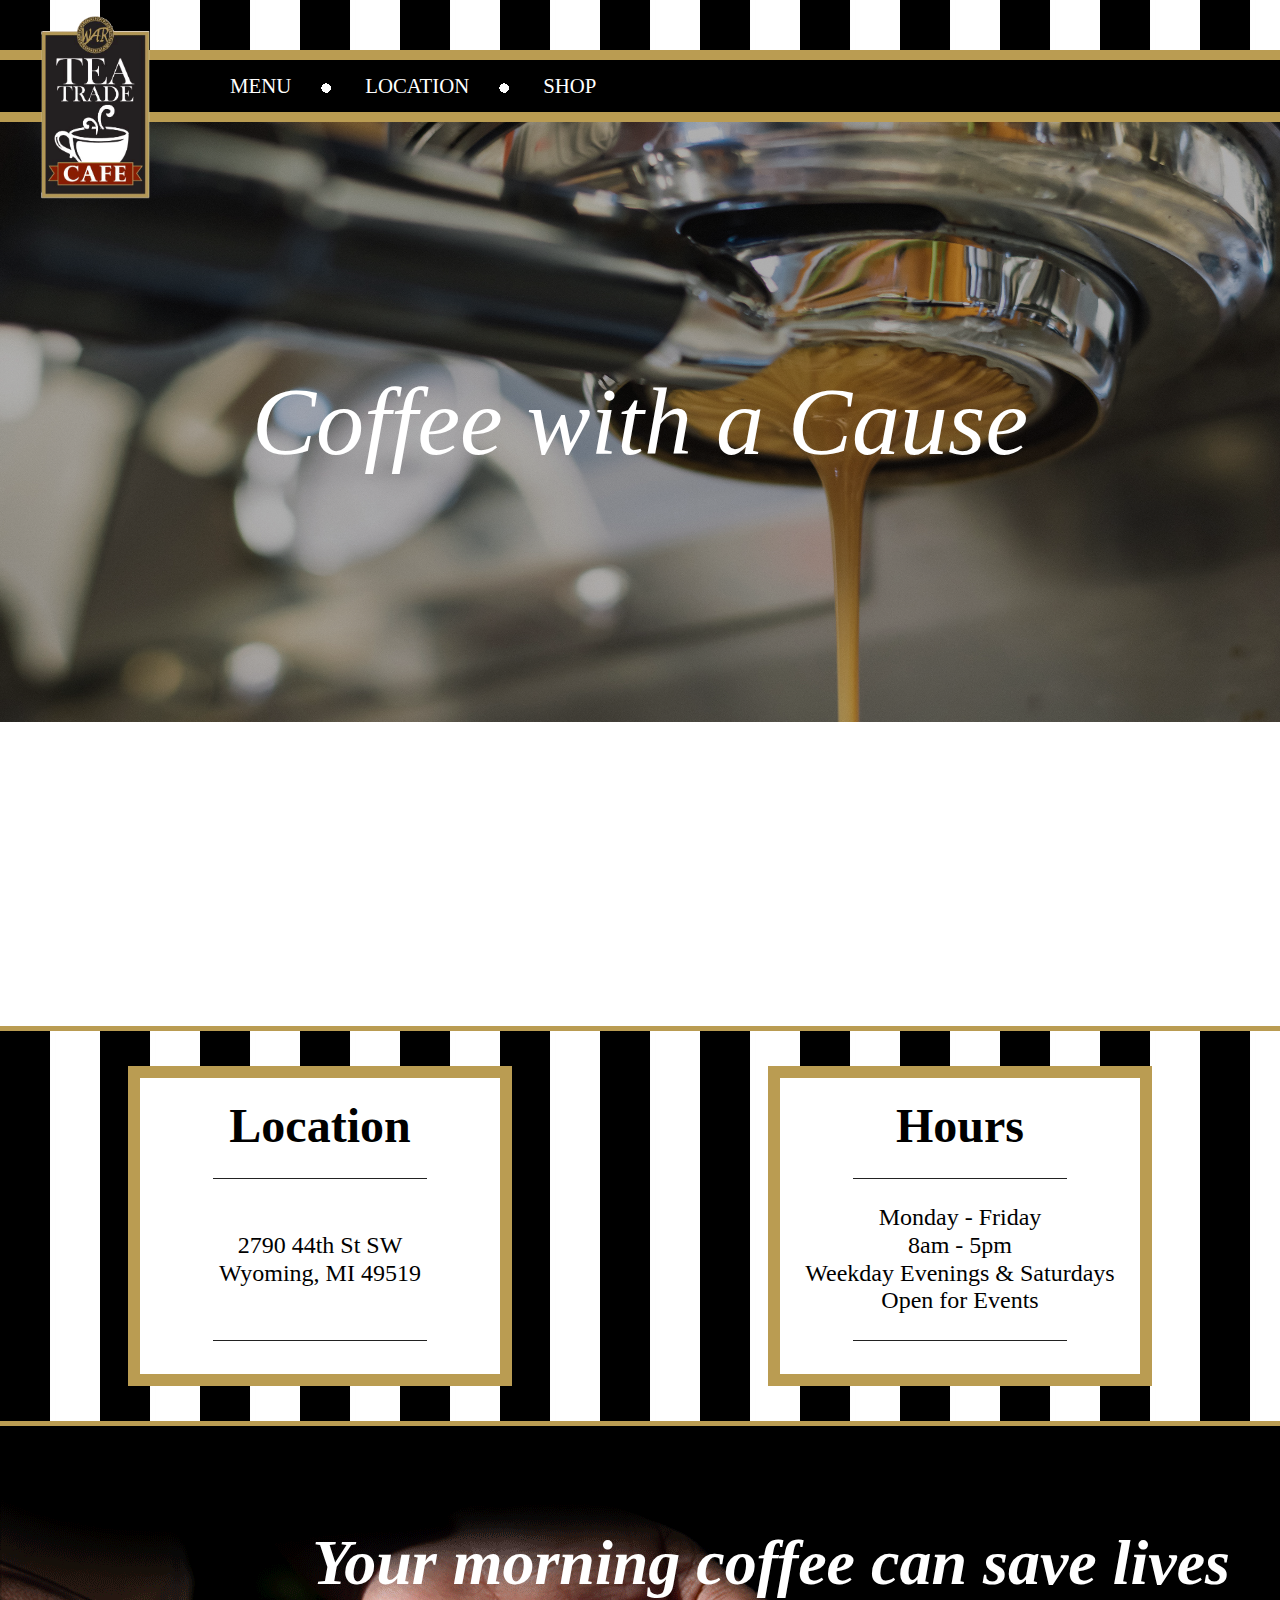
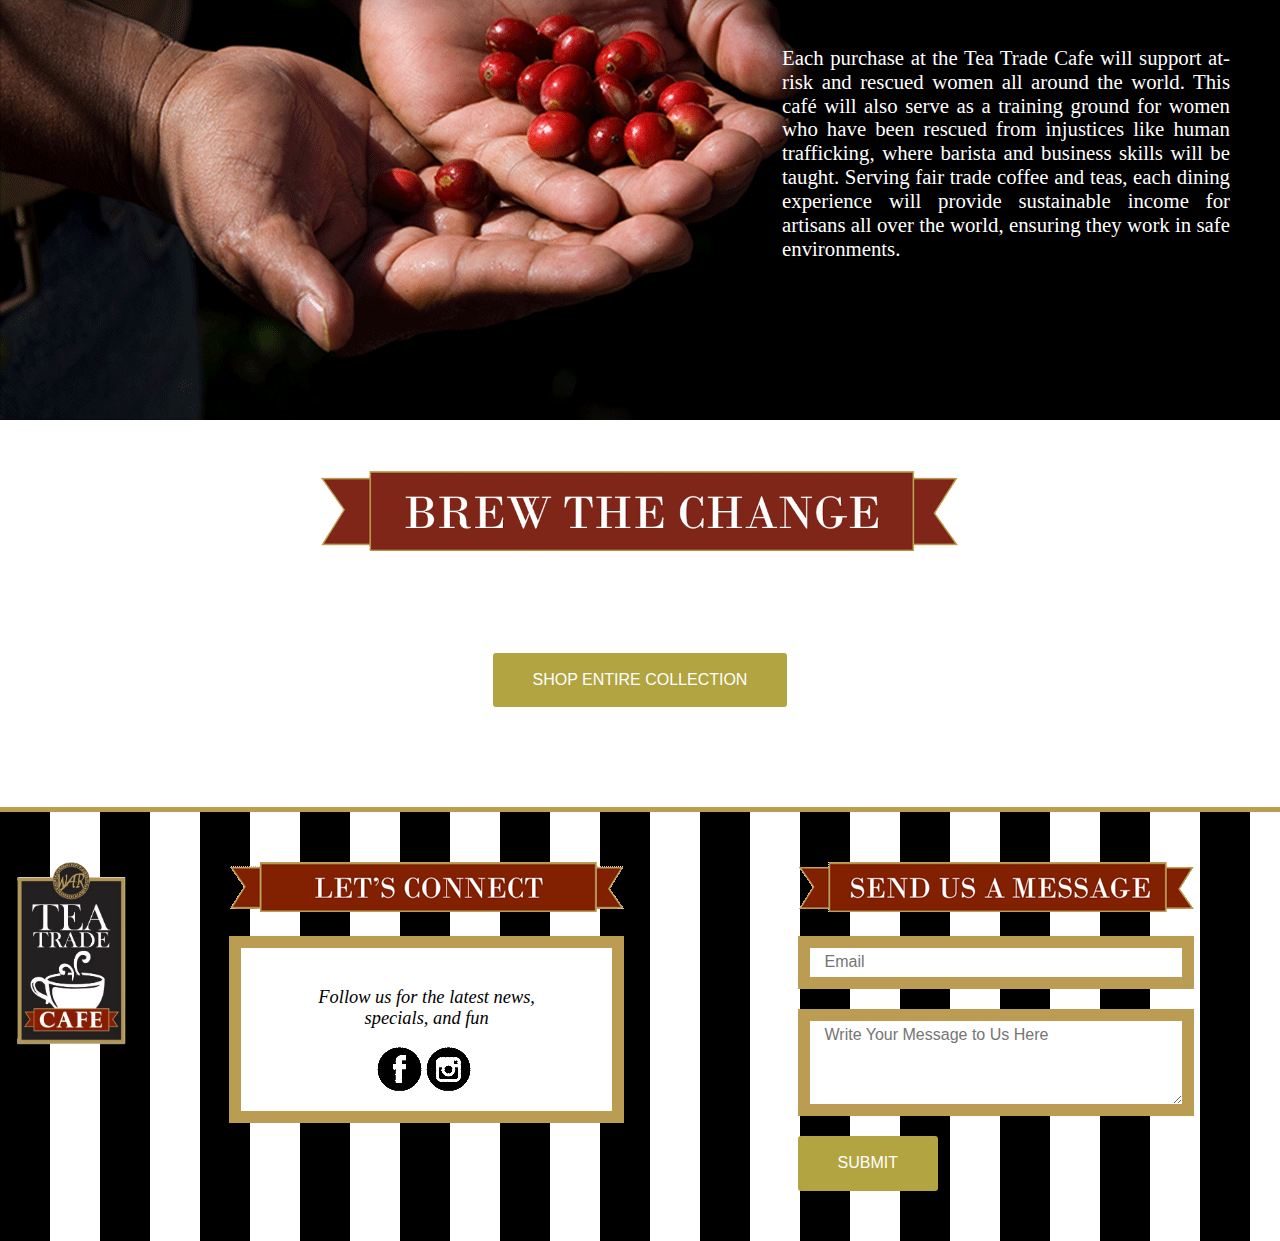
<file: index.html>
<!DOCTYPE html>
<html>
<head>
	<title>Tea Trade Cafe</title>
	<meta name="viewport" content="width=device-width, initial-scale=1">
	<link rel="stylesheet" type="text/css" href="./assets/style.css">
</head>
<body>
	<header>
		<div class="stripe-pattern" height="100px">&nbsp;</div><div class="clearfix"></div>
		<hr><hr>
		<a href="index.html"><img id="logo" src="./assets/logo.png"></a>
		<div class="nav">
			<ul>
				<li><a href="./assets/menu.pdf" target="_blank">menu</a></li>
				<li id="nav-loc"><a href="#loc-hrs-bar">Location</a></li>
				<li><a href="shop.html">shop</a></li>
			</ul>
		</div>
		<hr><hr>
	</header>
	<section id="main-page-hero">
		<h1 id="hero-title">Coffee with a Cause</h1>
	</section>
	<section>
		<iframe src="https://www.google.com/maps/embed?pb=!1m18!1m12!1m3!1d2923.462449003281!2d-85.7355346843737!3d42.88418890983237!2m3!1f0!2f0!3f0!3m2!1i1024!2i768!4f13.1!3m3!1m2!1s0x8819b0e7aa9cebf1%3A0xdd3fcd7eb5fabba3!2sTea+Trade+Cafe!5e0!3m2!1sen!2sus!4v1507557930012" width="2000" height="300" frameborder="0" style="border:0" allowfullscreen></iframe>
		<hr>
		<div id="loc-hrs-bar" class="stripe-pattern">

			<div id="loc" class="white-box">
				<h2 style="text-align: center;">Location</h2>
				<hr class="thin-hr">
				<p style="text-align: center; font-size: 1.5rem;">&nbsp;<br>2790 44th St SW<br>Wyoming, MI 49519<br>&nbsp;</p>
				<hr class="thin-hr">
			</div>
			
			<div id="hrs" class="white-box">
				<h2 style="text-align: center;">Hours</h2>
				<hr class="thin-hr">
				<p style="text-align: center; font-size: 1.5rem;">Monday - Friday<br>8am - 5pm<br>Weekday Evenings & Saturdays<br>Open for Events</p>
				<hr class="thin-hr">
			</div>

		</div><div class="clearfix"></div>
		<hr>
	</section>
	<section id="mission-bar">
		<h3 id="mission-title">Your morning coffee can save lives</h3>
		<p id="mission-p">Each purchase at the Tea Trade Cafe will support at-risk and rescued women all around the world. This café will also serve as a training ground for women who have been rescued from injustices like human trafficking, where barista and business skills will be taught. Serving fair trade coffee and teas, each dining experience will provide sustainable income for artisans all over the world, ensuring they work in safe environments.</p>
		<div class="clearfix">&nbsp;</div>
	</section>
	<section id="shop">
		<img id="brew-the-change" src="./assets/brew-the-change.png">
		<div id='collection-component-fabf7715671'></div>
		<a href="/shop.html" style="display: flex; justify-content: center;"><button>Shop Entire Collection</button></a>
	</section>
  <hr>
  <footer class="stripe-pattern">
    <img id="footerlogo" src="./assets/logo.png">

    <div id="lets-connect">
      <img src="./assets/lets-connect.png">
      <div class="white-box" style="margin-top: 20px;">
        <p style="font-style: italic; text-align: center;font-size: 1.15rem;">Follow us for the latest news,<br>specials, and fun</p>
        <div id="social-media">
          <a id="fb-icon" href="http://www.facebook.com/TeaTradeCafe/"><img src="./assets/fb-icon.png"></a>
          <a href="http://www.instagram.com/teatradecafe/"><img src="./assets/ig-icon.png"></a>
        </div>
      </div>
    </div>

    <div id="message-us">
      <img src="./assets/message.png">
      <form method="post" action="contact-submit.php" id="message-form"> 
        <input type="email" name="Email" placeholder="Email">
        <textarea name="Message" form="message-form" placeholder="Write Your Message to Us Here" rows="4"></textarea>
        <input type="submit" name="submit" value="Submit">
      </form>
    </div>

  </footer>
</body>



<script type="text/javascript">
/*<![CDATA[*/

(function () {
  var scriptURL = 'https://sdks.shopifycdn.com/buy-button/latest/buy-button-storefront.min.js';
  if (window.ShopifyBuy) {
    if (window.ShopifyBuy.UI) {
      ShopifyBuyInit();
    } else {
      loadScript();
    }
  } else {
    loadScript();
  }

  function loadScript() {
    var script = document.createElement('script');
    script.async = true;
    script.src = scriptURL;
    (document.getElementsByTagName('head')[0] || document.getElementsByTagName('body')[0]).appendChild(script);
    script.onload = ShopifyBuyInit;
  }

  function ShopifyBuyInit() {
    var client = ShopifyBuy.buildClient({
      domain: 'wardev.myshopify.com',
      apiKey: '008a7b8987ec535ece1b5a90679d0eb6',
      appId: '6',
    });

    ShopifyBuy.UI.onReady(client).then(function (ui) {
      ui.createComponent('collection', {
        id: 23827054624,
        node: document.getElementById('collection-component-fabf7715671'),
        moneyFormat: '%24%7B%7Bamount%7D%7D',
        options: {
  "product": {
    "variantId": "all",
    "contents": {
      "imgWithCarousel": false,
      "variantTitle": false,
      "description": false,
      "buttonWithQuantity": false,
      "quantity": false
    },
    "styles": {
      "product": {
        "@media (min-width: 601px)": {
          "max-width": "calc(25% - 20px)",
          "margin-left": "20px",
          "margin-bottom": "50px"
        }
      },
      "button": {
        "background-color": "#b1a441",
        "font-family": "Raleway, sans-serif",
        ":hover": {
          "background-color": "#9f943b"
        },
        "font-weight": "normal",
        ":focus": {
          "background-color": "#9f943b"
        }
      },
      "variantTitle": {
        "font-family": "Raleway, sans-serif",
        "font-weight": "normal"
      },
      "title": {
        "font-family": "Garamond, serif",
        "font-weight": "normal"
      },
      "description": {
        "font-family": "Raleway, sans-serif",
        "font-weight": "normal"
      },
      "price": {
        "font-family": "Raleway, sans-serif",
        "font-weight": "normal"
      },
      "compareAt": {
        "font-family": "Raleway, sans-serif",
        "font-weight": "normal"
      }
    },
    "googleFonts": [
      "Raleway",
      "Raleway",
      "Raleway",
      "Raleway",
      "Raleway"
    ]
  },
  "cart": {
    "contents": {
      "button": true
    },
    "styles": {
      "button": {
        "background-color": "#b1a441",
        "font-family": "Raleway, sans-serif",
        ":hover": {
          "background-color": "#9f943b"
        },
        "font-weight": "normal",
        ":focus": {
          "background-color": "#9f943b"
        }
      },
      "footer": {
        "background-color": "#ffffff"
      }
    },
    "googleFonts": [
      "Raleway"
    ]
  },
  "modalProduct": {
    "contents": {
      "img": false,
      "imgWithCarousel": true,
      "variantTitle": false,
      "buttonWithQuantity": true,
      "button": false,
      "quantity": false
    },
    "styles": {
      "product": {
        "@media (min-width: 601px)": {
          "max-width": "100%",
          "margin-left": "0px",
          "margin-bottom": "0px"
        }
      },
      "button": {
        "background-color": "#b1a441",
        "font-family": "Raleway, sans-serif",
        ":hover": {
          "background-color": "#9f943b"
        },
        "font-weight": "normal",
        ":focus": {
          "background-color": "#9f943b"
        }
      },
      "variantTitle": {
        "font-family": "Raleway, sans-serif",
        "font-weight": "normal"
      },
      "title": {
        "font-family": "Garamond, serif",
        "font-weight": "normal"
      },
      "description": {
        "font-family": "Raleway, sans-serif",
        "font-weight": "normal"
      },
      "price": {
        "font-family": "Raleway, sans-serif",
        "font-weight": "normal"
      },
      "compareAt": {
        "font-family": "Raleway, sans-serif",
        "font-weight": "normal"
      }
    },
    "googleFonts": [
      "Raleway",
      "Raleway",
      "Raleway",
      "Raleway",
      "Raleway"
    ]
  },
  "toggle": {
    "styles": {
      "toggle": {
        "font-family": "Raleway, sans-serif",
        "background-color": "#b1a441",
        ":hover": {
          "background-color": "#9f943b"
        },
        "font-weight": "normal",
        ":focus": {
          "background-color": "#9f943b"
        }
      }
    },
    "googleFonts": [
      "Raleway"
    ]
  },
  "option": {
    "styles": {
      "label": {
        "font-family": "Raleway, sans-serif"
      },
      "select": {
        "font-family": "Raleway, sans-serif"
      }
    },
    "googleFonts": [
      "Raleway",
      "Raleway"
    ]
  },
  "productSet": {
    "styles": {
      "products": {
        "@media (min-width: 601px)": {
          "margin-left": "-20px"
        }
      }
    }
  }
}
      });
    });
  }
})();
/*]]>*/
</script>
</html>
</file>
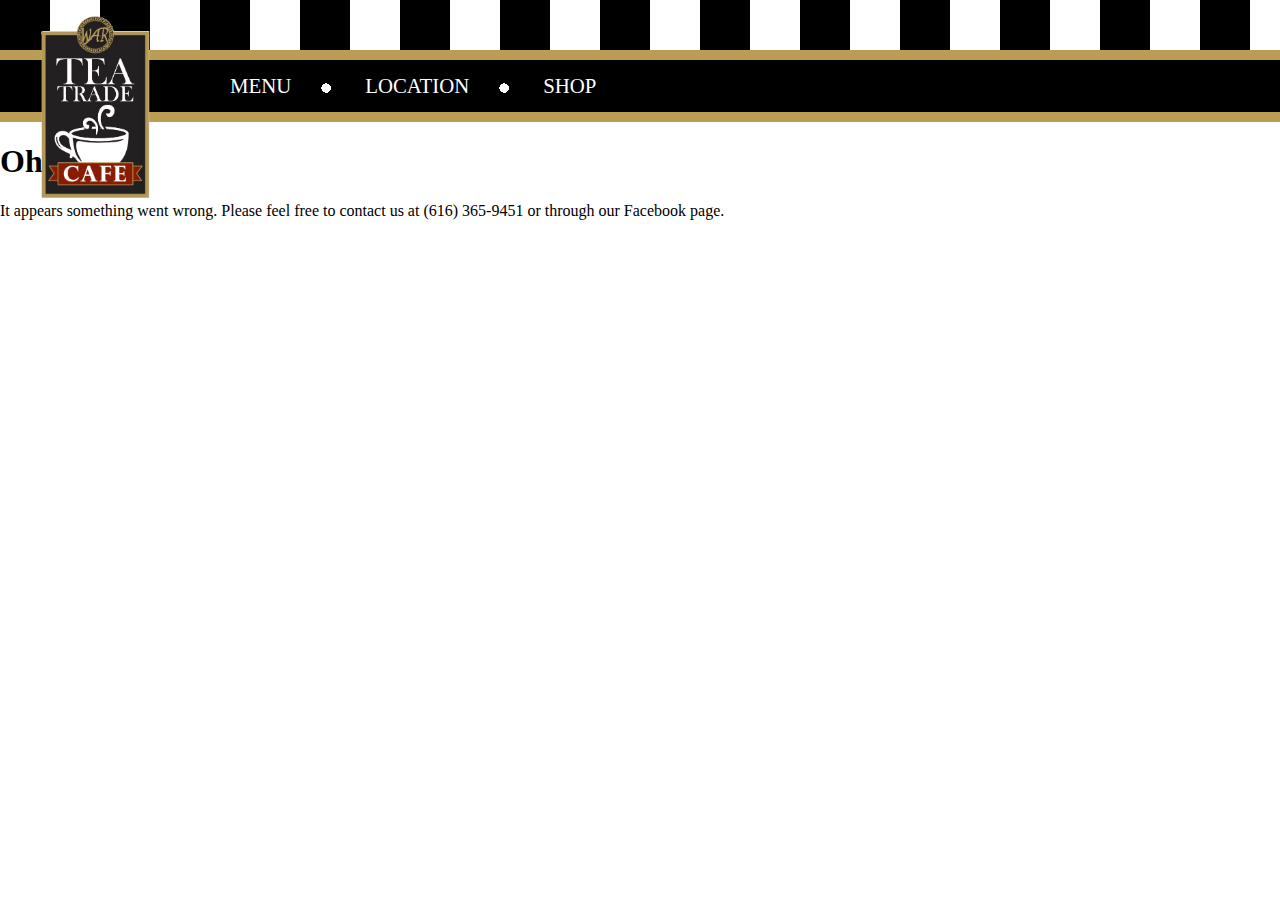
<file: contact-error.html>
<!DOCTYPE html>
<html>
<head>
	<title>Tea Trade Cafe</title>
	<meta name="viewport" content="width=device-width, initial-scale=1">
	<link rel="stylesheet" type="text/css" href="./assets/style.css">
</head>
<body>
	<header>
		<div class="stripe-pattern" height="100px">&nbsp;</div><div class="clearfix"></div>
		<hr><hr>
		<img id="logo" src="./assets/logo.png">
		<div class="nav">
			<ul>
				<li><a href="menu.html">menu</a></li>
				<li><a href="#loc-hrs-bar">Location</a></li>
				<li><a href="#shop">shop</a></li>
			</ul>
		</div>
		<hr><hr>
	</header>
	<h1>Oh no!</h1>
	<p>It appears something went wrong. Please feel free to contact us at (616) 365-9451 or through our <a href="http://www.facebook.com/TeaTradeCafe/">Facebook page</a>.</p>
</file>
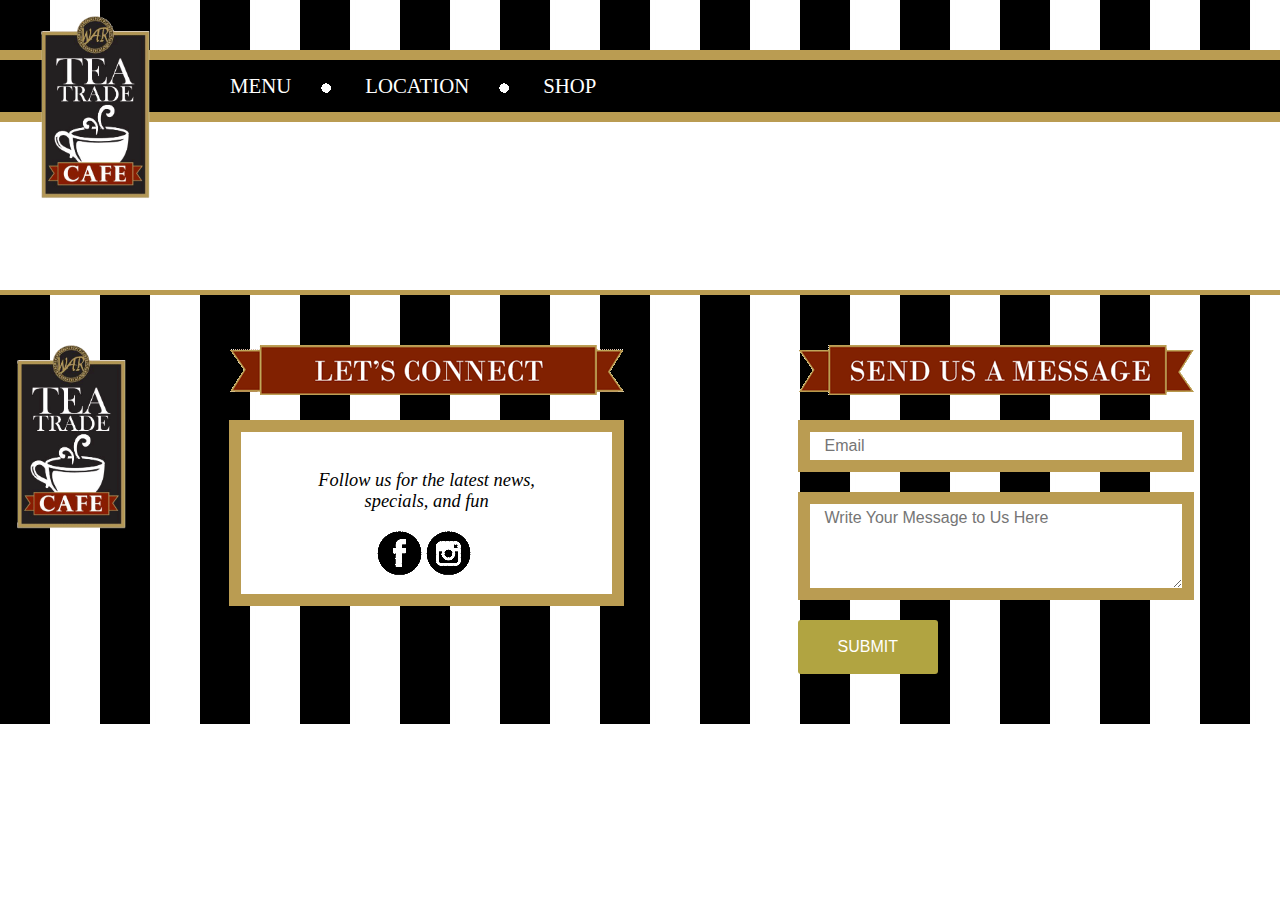
<file: shop.html>
<!DOCTYPE html>
<html>
<head>
	<title>Tea Trade Cafe</title>
	<meta name="viewport" content="width=device-width, initial-scale=1">
	<link rel="stylesheet" type="text/css" href="./assets/style.css">
</head>
<body>
	<header>
		<div class="stripe-pattern" height="100px">&nbsp;</div><div class="clearfix"></div>
		<hr><hr>
		<a href="index.html"><img id="logo" src="./assets/logo.png"></a>
		<div class="nav">
			<ul>
				<li><a href="./assets/menu.pdf" target="_blank">menu</a></li>
				<li><a href="index.html?#loc-hrs-bar">Location</a></li>
				<li id="nav-loc"><a href="shop.html">shop</a></li>
			</ul>
		</div>
		<hr><hr>
	</header>
	<div class="clearfix">&nbsp;</div>
	<div style="height: 100px;">&nbsp;</div>
	<section style="padding: 25px;">
		<div id='collection-component-06743840a6b'></div>
	</section>
	<hr>
  	<footer class="stripe-pattern">
    <img id="footerlogo" src="./assets/logo.png">

    <div id="lets-connect">
      <img src="./assets/lets-connect.png">
      <div class="white-box" style="margin-top: 20px;">
        <p style="font-style: italic; text-align: center;font-size: 1.15rem;">Follow us for the latest news,<br>specials, and fun</p>
        <div id="social-media">
          <a id="fb-icon" href="http://www.facebook.com/TeaTradeCafe/"><img src="./assets/fb-icon.png"></a>
          <a href="http://www.instagram.com/teatradecafe/"><img src="./assets/ig-icon.png"></a>
        </div>
      </div>
    </div>

    <div id="message-us">
      <img src="./assets/message.png">
      <form method="post" action="contact-submit.php" id="message-form"> 
        <input type="email" name="Email" placeholder="Email">
        <textarea name="Message" form="message-form" placeholder="Write Your Message to Us Here" rows="4"></textarea>
        <input type="submit" name="submit" value="Submit">
      </form>
    </div>

  </footer>
</body>
<script type="text/javascript">
/*<![CDATA[*/

(function () {
  var scriptURL = 'https://sdks.shopifycdn.com/buy-button/latest/buy-button-storefront.min.js';
  if (window.ShopifyBuy) {
    if (window.ShopifyBuy.UI) {
      ShopifyBuyInit();
    } else {
      loadScript();
    }
  } else {
    loadScript();
  }

  function loadScript() {
    var script = document.createElement('script');
    script.async = true;
    script.src = scriptURL;
    (document.getElementsByTagName('head')[0] || document.getElementsByTagName('body')[0]).appendChild(script);
    script.onload = ShopifyBuyInit;
  }

  function ShopifyBuyInit() {
    var client = ShopifyBuy.buildClient({
      domain: 'wardev.myshopify.com',
      apiKey: '008a7b8987ec535ece1b5a90679d0eb6',
      appId: '6',
    });

    ShopifyBuy.UI.onReady(client).then(function (ui) {
      ui.createComponent('collection', {
        id: 298896195,
        node: document.getElementById('collection-component-06743840a6b'),
        moneyFormat: '%24%7B%7Bamount%7D%7D',
        options: {
  "product": {
    "variantId": "all",
    "contents": {
      "imgWithCarousel": false,
      "variantTitle": false,
      "description": false,
      "buttonWithQuantity": false,
      "quantity": false
    },
    "styles": {
      "product": {
        "@media (min-width: 601px)": {
          "max-width": "calc(25% - 20px)",
          "margin-left": "20px",
          "margin-bottom": "50px"
        }
      },
      "button": {
        "background-color": "#b1a441",
        "font-family": "Raleway, sans-serif",
        ":hover": {
          "background-color": "#9f943b"
        },
        "font-weight": "normal",
        ":focus": {
          "background-color": "#9f943b"
        }
      },
      "variantTitle": {
        "font-family": "Raleway, sans-serif",
        "font-weight": "normal"
      },
      "title": {
        "font-family": "Raleway, sans-serif",
        "font-weight": "normal"
      },
      "description": {
        "font-family": "Raleway, sans-serif",
        "font-weight": "normal"
      },
      "price": {
        "font-family": "Raleway, sans-serif",
        "font-weight": "normal"
      },
      "compareAt": {
        "font-family": "Raleway, sans-serif",
        "font-weight": "normal"
      }
    },
    "googleFonts": [
      "Raleway",
      "Raleway",
      "Raleway",
      "Raleway",
      "Raleway",
      "Raleway"
    ]
  },
  "cart": {
    "contents": {
      "button": true
    },
    "styles": {
      "button": {
        "background-color": "#b1a441",
        "font-family": "Raleway, sans-serif",
        ":hover": {
          "background-color": "#9f943b"
        },
        "font-weight": "normal",
        ":focus": {
          "background-color": "#9f943b"
        }
      },
      "footer": {
        "background-color": "#ffffff"
      }
    },
    "googleFonts": [
      "Raleway"
    ]
  },
  "modalProduct": {
    "contents": {
      "img": false,
      "imgWithCarousel": true,
      "variantTitle": false,
      "buttonWithQuantity": true,
      "button": false,
      "quantity": false
    },
    "styles": {
      "product": {
        "@media (min-width: 601px)": {
          "max-width": "100%",
          "margin-left": "0px",
          "margin-bottom": "0px"
        }
      },
      "button": {
        "background-color": "#b1a441",
        "font-family": "Raleway, sans-serif",
        ":hover": {
          "background-color": "#9f943b"
        },
        "font-weight": "normal",
        ":focus": {
          "background-color": "#9f943b"
        }
      },
      "variantTitle": {
        "font-family": "Raleway, sans-serif",
        "font-weight": "normal"
      },
      "title": {
        "font-family": "Raleway, sans-serif",
        "font-weight": "normal"
      },
      "description": {
        "font-family": "Raleway, sans-serif",
        "font-weight": "normal"
      },
      "price": {
        "font-family": "Raleway, sans-serif",
        "font-weight": "normal"
      },
      "compareAt": {
        "font-family": "Raleway, sans-serif",
        "font-weight": "normal"
      }
    },
    "googleFonts": [
      "Raleway",
      "Raleway",
      "Raleway",
      "Raleway",
      "Raleway",
      "Raleway"
    ]
  },
  "toggle": {
    "styles": {
      "toggle": {
        "font-family": "Raleway, sans-serif",
        "background-color": "#b1a441",
        ":hover": {
          "background-color": "#9f943b"
        },
        "font-weight": "normal",
        ":focus": {
          "background-color": "#9f943b"
        }
      }
    },
    "googleFonts": [
      "Raleway"
    ]
  },
  "option": {
    "styles": {
      "label": {
        "font-family": "Raleway, sans-serif"
      },
      "select": {
        "font-family": "Raleway, sans-serif"
      }
    },
    "googleFonts": [
      "Raleway",
      "Raleway"
    ]
  },
  "productSet": {
    "styles": {
      "products": {
        "@media (min-width: 601px)": {
          "margin-left": "-20px"
        }
      }
    }
  }
}
      });
    });
  }
})();
/*]]>*/
</script>
</html>
</file>
<file: assets/style.css>
/*TEA TRADE CAFE*/
/*
/ TOC
/  1. Normalize
/  2. Base
/  3. Layout
/  4. Typography
/  5. Media
/  6. 
*/

/*//////////////////////////////////////////////////////
///////////// Normalize ////////////////////////////////
//////////////////////////////////////////////////////*/

/*! normalize.css v7.0.0 | MIT License | github.com/necolas/normalize.css */

/* Document
   ========================================================================== */

/**
 * 1. Correct the line height in all browsers.
 * 2. Prevent adjustments of font size after orientation changes in
 *    IE on Windows Phone and in iOS.
 */

html {
  line-height: 1.15; /* 1 */
  -ms-text-size-adjust: 100%; /* 2 */
  -webkit-text-size-adjust: 100%; /* 2 */
}

/* Sections
   ========================================================================== */

/**
 * Remove the margin in all browsers (opinionated).
 */

body {
  margin: 0;
}

/**
 * Add the correct display in IE 9-.
 */

article,
aside,
footer,
header,
nav,
section {
  display: block;
}

/**
 * Correct the font size and margin on `h1` elements within `section` and
 * `article` contexts in Chrome, Firefox, and Safari.
 */

h1 {
  font-size: 2em;
  margin: 0.67em 0;
}

/* Grouping content
   ========================================================================== */

/**
 * Add the correct display in IE 9-.
 * 1. Add the correct display in IE.
 */

figcaption,
figure,
main { /* 1 */
  display: block;
}

/**
 * Add the correct margin in IE 8.
 */

figure {
  margin: 1em 40px;
}

/**
 * 1. Add the correct box sizing in Firefox.
 * 2. Show the overflow in Edge and IE.
 */

hr {
  box-sizing: content-box; /* 1 */
  height: 0; /* 1 */
  overflow: visible; /* 2 */
}

/**
 * 1. Correct the inheritance and scaling of font size in all browsers.
 * 2. Correct the odd `em` font sizing in all browsers.
 */

pre {
  font-family: monospace, monospace; /* 1 */
  font-size: 1em; /* 2 */
}

/* Text-level semantics
   ========================================================================== */

/**
 * 1. Remove the gray background on active links in IE 10.
 * 2. Remove gaps in links underline in iOS 8+ and Safari 8+.
 */

a {
  background-color: transparent; /* 1 */
  -webkit-text-decoration-skip: objects; /* 2 */
}

/**
 * 1. Remove the bottom border in Chrome 57- and Firefox 39-.
 * 2. Add the correct text decoration in Chrome, Edge, IE, Opera, and Safari.
 */

abbr[title] {
  border-bottom: none; /* 1 */
  text-decoration: underline; /* 2 */
  text-decoration: underline dotted; /* 2 */
}

/**
 * Prevent the duplicate application of `bolder` by the next rule in Safari 6.
 */

b,
strong {
  font-weight: inherit;
}

/**
 * Add the correct font weight in Chrome, Edge, and Safari.
 */

b,
strong {
  font-weight: bolder;
}

/**
 * 1. Correct the inheritance and scaling of font size in all browsers.
 * 2. Correct the odd `em` font sizing in all browsers.
 */

code,
kbd,
samp {
  font-family: monospace, monospace; /* 1 */
  font-size: 1em; /* 2 */
}

/**
 * Add the correct font style in Android 4.3-.
 */

dfn {
  font-style: italic;
}

/**
 * Add the correct background and color in IE 9-.
 */

mark {
  background-color: #ff0;
  color: #000;
}

/**
 * Add the correct font size in all browsers.
 */

small {
  font-size: 80%;
}

/**
 * Prevent `sub` and `sup` elements from affecting the line height in
 * all browsers.
 */

sub,
sup {
  font-size: 75%;
  line-height: 0;
  position: relative;
  vertical-align: baseline;
}

sub {
  bottom: -0.25em;
}

sup {
  top: -0.5em;
}

/* Embedded content
   ========================================================================== */

/**
 * Add the correct display in IE 9-.
 */

audio,
video {
  display: inline-block;
}

/**
 * Add the correct display in iOS 4-7.
 */

audio:not([controls]) {
  display: none;
  height: 0;
}

/**
 * Remove the border on images inside links in IE 10-.
 */

img {
  border-style: none;
}

/**
 * Hide the overflow in IE.
 */

svg:not(:root) {
  overflow: hidden;
}

/* Forms
   ========================================================================== */

/**
 * 1. Change the font styles in all browsers (opinionated).
 * 2. Remove the margin in Firefox and Safari.
 */

button,
input,
optgroup,
select,
textarea {
  font-family: sans-serif; /* 1 */
  font-size: 100%; /* 1 */
  line-height: 1.15; /* 1 */
  margin: 0; /* 2 */
}

/**
 * Show the overflow in IE.
 * 1. Show the overflow in Edge.
 */

button,
input { /* 1 */
  overflow: visible;
}

/**
 * Remove the inheritance of text transform in Edge, Firefox, and IE.
 * 1. Remove the inheritance of text transform in Firefox.
 */

button,
select { /* 1 */
  text-transform: none;
}

/**
 * 1. Prevent a WebKit bug where (2) destroys native `audio` and `video`
 *    controls in Android 4.
 * 2. Correct the inability to style clickable types in iOS and Safari.
 */

button,
html [type="button"], /* 1 */
[type="reset"],
[type="submit"] {
  -webkit-appearance: button; /* 2 */
}

/**
 * Remove the inner border and padding in Firefox.
 */

button::-moz-focus-inner,
[type="button"]::-moz-focus-inner,
[type="reset"]::-moz-focus-inner,
[type="submit"]::-moz-focus-inner {
  border-style: none;
  padding: 0;
}

/**
 * Restore the focus styles unset by the previous rule.
 */

button:-moz-focusring,
[type="button"]:-moz-focusring,
[type="reset"]:-moz-focusring,
[type="submit"]:-moz-focusring {
  outline: 1px dotted ButtonText;
}

/**
 * Correct the padding in Firefox.
 */

fieldset {
  padding: 0.35em 0.75em 0.625em;
}

/**
 * 1. Correct the text wrapping in Edge and IE.
 * 2. Correct the color inheritance from `fieldset` elements in IE.
 * 3. Remove the padding so developers are not caught out when they zero out
 *    `fieldset` elements in all browsers.
 */

legend {
  box-sizing: border-box; /* 1 */
  color: inherit; /* 2 */
  display: table; /* 1 */
  max-width: 100%; /* 1 */
  padding: 0; /* 3 */
  white-space: normal; /* 1 */
}

/**
 * 1. Add the correct display in IE 9-.
 * 2. Add the correct vertical alignment in Chrome, Firefox, and Opera.
 */

progress {
  display: inline-block; /* 1 */
  vertical-align: baseline; /* 2 */
}

/**
 * Remove the default vertical scrollbar in IE.
 */

textarea {
  overflow: auto;
}

/**
 * 1. Add the correct box sizing in IE 10-.
 * 2. Remove the padding in IE 10-.
 */

[type="checkbox"],
[type="radio"] {
  box-sizing: border-box; /* 1 */
  padding: 0; /* 2 */
}

/**
 * Correct the cursor style of increment and decrement buttons in Chrome.
 */

[type="number"]::-webkit-inner-spin-button,
[type="number"]::-webkit-outer-spin-button {
  height: auto;
}

/**
 * 1. Correct the odd appearance in Chrome and Safari.
 * 2. Correct the outline style in Safari.
 */

[type="search"] {
  -webkit-appearance: textfield; /* 1 */
  outline-offset: -2px; /* 2 */
}

/**
 * Remove the inner padding and cancel buttons in Chrome and Safari on macOS.
 */

[type="search"]::-webkit-search-cancel-button,
[type="search"]::-webkit-search-decoration {
  -webkit-appearance: none;
}

/**
 * 1. Correct the inability to style clickable types in iOS and Safari.
 * 2. Change font properties to `inherit` in Safari.
 */

::-webkit-file-upload-button {
  -webkit-appearance: button; /* 1 */
  font: inherit; /* 2 */
}

/* Interactive
   ========================================================================== */

/*
 * Add the correct display in IE 9-.
 * 1. Add the correct display in Edge, IE, and Firefox.
 */

details, /* 1 */
menu {
  display: block;
}

/*
 * Add the correct display in all browsers.
 */

summary {
  display: list-item;
}

/* Scripting
   ========================================================================== */

/**
 * Add the correct display in IE 9-.
 */

canvas {
  display: inline-block;
}

/**
 * Add the correct display in IE.
 */

template {
  display: none;
}

/* Hidden
   ========================================================================== */

/**
 * Add the correct display in IE 10-.
 */

[hidden] {
  display: none;
}



.clearfix, .clearfix:after{
	display: block;
	content: "";
	clear: both;
}

/*//////////////////////////////////////////////////////
///////////// Base /////////////////////////////////////
//////////////////////////////////////////////////////*/

html, body{
	height: 100%;
}

hr{
	border:0;
	margin: 0;
	padding:0;
	border-top: 5px solid #ba9c52;
}

.thin-hr{
	border-color: #222;
	width: 65%;
	border-width: 1px;
	margin: 25px auto;
}

.stripe-pattern{
	background-image: url("stripe-pattern.jpg");
	background-repeat: repeat;
	width: 100%;
	margin:0;
}

a{
	text-decoration: none;
	color: black;
}

header .stripe-pattern{
	height: 50px;
}

.nav, .nav ul{
	background-color: #000;
	margin: 0;
	padding: 7px 0 7px 100px;
}

.nav ul li, .nav ul li a{
	display: inline;
	color: white;
	font-family: bodoni, 'bodoni';
	text-transform: uppercase;
	margin-left: 15px;
	font-size: 1.3rem;
}

.nav ul li:after {
    content: url('bullet.png'); /* Insert content that looks like bullets */
    padding-left: 30px;
    color: white; /* Or a color you prefer */
}

.nav ul li:last-child:after {
    content: none; /* Remove content that looks like bullets */
}

iframe{
	max-width: 100%;
}

button, form input[type=submit]{
	background-color: #b1a441;
	color: white;
	padding: 18px 40px;
	border: none;
	border-radius: 3px;
	text-align: center;
	text-decoration: none;
	display: inline-block;
	text-transform: uppercase;
	transition: .4s;
}

button:hover, form input[type=submit]:hover{
	background-color: #9f943b;
	transition: .4s;
}

form input[type=email], textarea{
	display: block;
	background-color: white;
	border: 12px solid #ba9c52;
	padding: 5px 15px 5px 15px;
	width: 342px;
	margin: 20px 0;
}


/*//////////////////////////////////////////////////////
///////////// Layout ///////////////////////////////////
//////////////////////////////////////////////////////*/

.white-box{
	background-color: white;
	border: 12px solid #ba9c52;
	padding: 20px 15px 15px 15px;
}

#loc-hrs-bar{
	display: grid;
	grid-template-columns:30% 30%;
	grid-template-rows: 35px 320px 35px;
	justify-content: space-around;
}

#loc{
	font-family: 'bodoni MT'; 
	font-weight: 500;
	grid-column: 1;
	grid-row: 2;
}

#hrs{
	font-family: 'bodoni MT'; 
	font-weight: 500;
	grid-column: 2;
	grid-row: 2;
}

#mission-bar{
	background-color: black;
	background-image: url(coffee-beans.png);
	background-repeat: no-repeat;
	background-position: left bottom;
	margin: 0;
	padding-bottom: 120px;
}

#shop{
	margin-bottom: 100px;
}

footer{
	margin-top: 100px;
	padding: 50px 0;
	display: grid;
	grid-template-columns: 1fr 4fr 4fr;
	grid-template-rows: auto;
	justify-items: center;
	align-items: start;
}

#lets-connect{
	grid-area: 1 / 2 / 2 / 3;
}

#message-us{
	grid-area: 1 / 3 / 2 / 4;
}

/*//////////////////////////////////////////////////////
///////////// Typography ///////////////////////////////
//////////////////////////////////////////////////////*/

h2 .straight{
	font-size: 2rem;
	font-family: bodoni, 'bodoni';
}

h2{
	font-size: 3rem;
	font-family: bodoni MT, 'bodoni MT', bodoni;
	margin: 0;
}

#mission-title{
	font-size: 4rem;
	font-family: bodoni MT, 'bodoni MT', bodoni;
	color: white;
	text-align: right;
	font-style: italic;
	margin: 0;
	padding: 100px 50px 0 0;
}

#mission-p{
	font-size: 1.3rem;
	float: right;
	color: white;
	text-align: justify;
	width: 35%;
	padding: 25px 50px 0 0;
	font-family: bodoni MT, 'bodoni MT', bodoni;
}

#hero-title{
	font-style: italic;
	font-weight: 300;
	font-size: 6rem;
	color: white;
	font-family: bodoni, 'bodoni';
	margin:0;
	text-align: center;
}

/*//////////////////////////////////////////////////////
///////////// Media ////////////////////////////////////
//////////////////////////////////////////////////////*/

img{
	max-width: 100%;
}

#main-page-hero{
	display: grid;
	grid-template: 1 / 1;
	justify-items: center;
	align-items: center;
	height: 100%;
	max-height: 800px;
	background: linear-gradient(rgba(0,0,0,0.3), rgba(0,0,0,0.3)), url('hero.jpg');
	background-size: 100% 100%;
	background-repeat: no-repeat;
}

#logo{
	width: 110px;
	position: absolute;
	left: 40px;
	top: 16px;
}

#brew-the-change{
	width: 50%;
	display: block;
	margin: 50px auto 100px auto;
}

#footerlogo{
	width:110px;
	grid-area: 1 / 1 / 2 / 2;
}

#social-media{
	display: block;
	width: 100px;
	margin-left: auto;
	margin-right: auto;
}

/*//////////////////////////////////////////////////////
////////////////// Media Queries ///////////////////////
//////////////////////////////////////////////////////*/


/*/// mid-screen desktop browsers //////////////////////*/
@media screen and (max-width: 1500px){

	#main-page-hero{
		max-height: 600px;
	}

}

/*/// small-screen desktop and iPad ///////////////////*/
@media screen and (max-width: 850px){
	#main-page-hero{
		max-height: 450px;
	}
	#hero-title{
		font-size: 4rem;
	}
	#loc-hrs-bar{
		grid-template-columns:40% 40%;
		grid-template-rows: 35px 380px 35px;
	}
	.thin-hr{
		width: 75%;
		border-width: 2px;
		margin: 25px auto;
	}
	#mission-title{
		font-size: 3rem;
	}
	#mission-p{
		font-size: 1.5rem;
		width: 60%;
		background: linear-gradient(rgba(0,0,0,0.7), rgba(0,0,0,0.7));
		line-height: 1.4;
	}
	#brew-the-change{
		width: 70%;
		display: block;
		margin: 50px auto 75px auto;
	}
	footer{
		margin-top: 75px;
		grid-template-columns: 1fr 4fr 4fr;
		grid-gap: 20px 20px;
	}
	form input[type=email], textarea{
		width: 298px;
		margin: 20px 0;
	}
}

/*/// mobile phones ///////////////////////////////////*/
@media screen and (max-width:750px){
	#logo{
		width: 80px;
		position: absolute;
		left: 15px;
		top: 20px;
	}
	.nav, .nav ul{
		padding: 7px 0 7px 45px;
	}

	.nav ul li, .nav ul li a{
		margin-left: 10px;
		font-size: 1rem;
	}
	.nav ul li:after {
	    padding-left: 25px;
	}
	#main-page-hero{
		max-height: 250px;
	}
	#hero-title{
		font-size: 2.4rem;
	}
	#loc-hrs-bar{
		grid-template-rows: 320px 330px;
		grid-row-gap: 20px;
		padding-top: 20px;
		padding-bottom: 20px;
	}
	h2{
		font-size: 2.5rem;
	}

	#loc{
		grid-area: 1 / 1 / 2 / 3;
		font-size: 1.2rem;
	}

	#hrs{
		grid-area: 2 / 1 / 3 / 3;
		font-size: 1.2rem;
	}
	#mission-bar{
		padding-bottom: 25px;
	}
	#mission-title{
		font-size: 2rem;
		text-align: left;
		padding-left: 20px;
	}
	#mission-p{
		font-size: 1.2rem;
		width: 90%;
		line-height: 1.2;
		text-align: left;
		padding: 20px;
		float: none;
	}
	#brew-the-change{
		width: 85%;
		display: block;
		margin: 50px auto 75px auto;
	}
	footer{
		grid-template-columns: 85%;
		grid-template-rows: auto auto auto;
		justify-content: center;
		grid-gap: 50px;
	}
	form input[type=email], textarea{
		justify-self: stretch;
		margin: 20px 0;
	}
	#footerlogo{
		grid-area: 3 / 1 / 4 / 2;
	}
	#lets-connect{
		grid-area: 1 / 1 / 2 / 2;
	}
	#message-us{
		grid-area: 2 / 1 / 3 / 2;
	}
	#nav-loc{
		display: none;
	}
}
</file>
